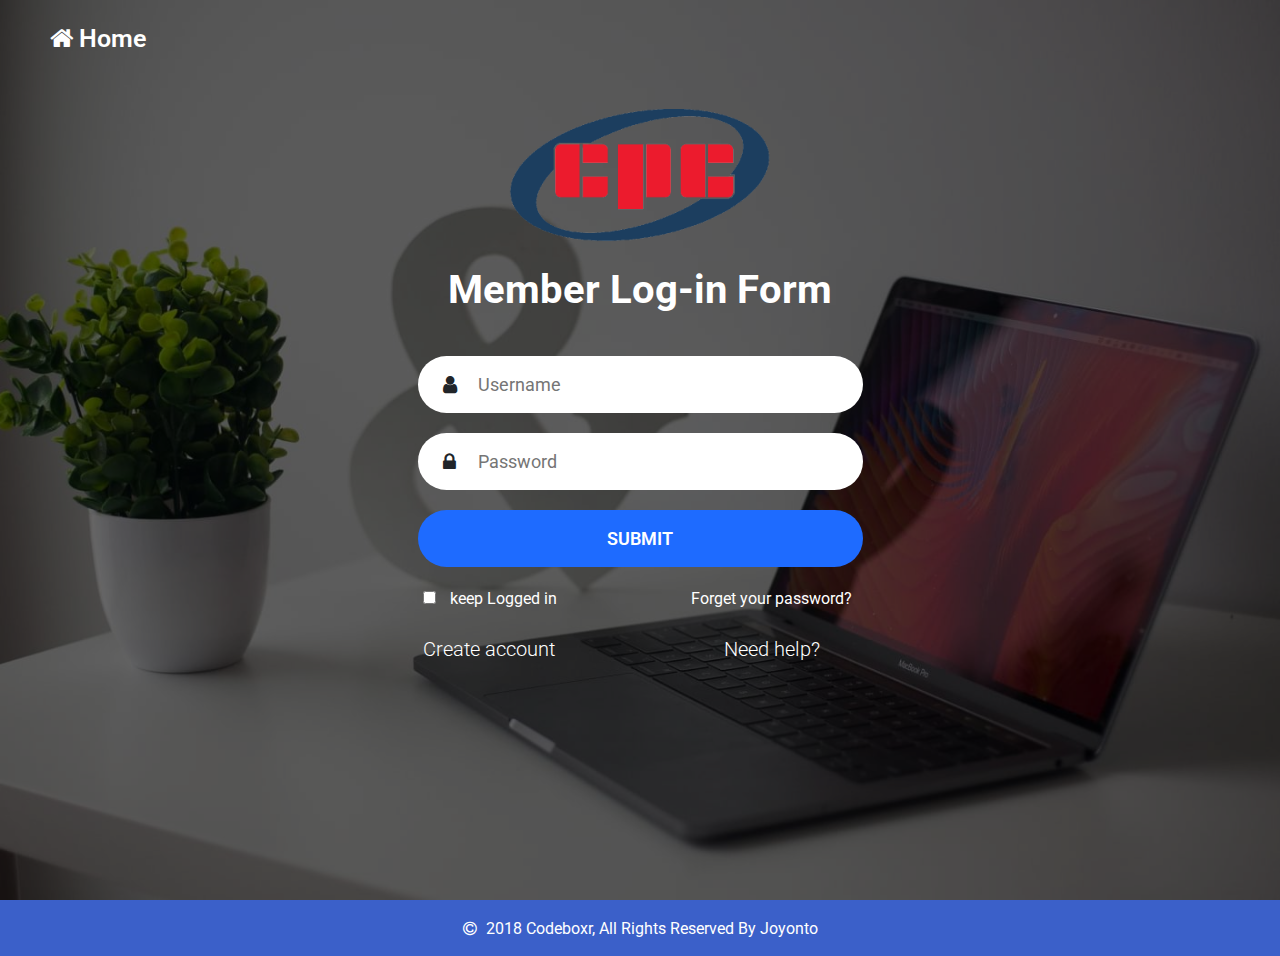
<file: login.html>
<!DOCTYPE html>
<html lang="en">
<head>
    <meta charset="UTF-8">
    <meta http-equiv="X-UA-Compatible" content="IE=edge">
    <meta name="viewport" content="width=device-width, initial-scale=1.0">
    <title>CPC Login</title>
    <!-- GOOGLE-FONTS -->
        <link href="https://fonts.googleapis.com/css2?family=Roboto:ital,wght@0,100;0,300;0,400;0,500;0,700;0,900;1,100;1,300;1,400;1,500;1,700;1,900&display=swap" rel="stylesheet">
        <link href="https://fonts.googleapis.com/css2?family=Anton&display=swap" rel="stylesheet"> 
        <link href="https://fonts.googleapis.com/css2?family=Anton&family=League+Gothic&family=Lobster&display=swap" rel="stylesheet"> 
    <!-- GOOGLE-FONTS -->
     <!-- All-Css-Link -->
        <link rel="stylesheet" href="css/font-awesome.min.css">
        <link rel="stylesheet" href="css/bootstrap.min.css">
        <link rel="stylesheet" href="css/style.css">
     <!-- All-Css-Link -->
</head>
<body>
    <!-- Login-menu -->
        <nav id="log_menu">
            <ul>
                <li>
                    <a href="index.html">
                        <i class="fa fa-home"></i>
                        Home
                    </a>
                </li>
            </ul>
        </nav>
    <!-- Login-menu -->
    <!-- MAIN-PART-START -->
        <section id="login">
            <div class="container">
                <div class="row">
                    <div class="col-lg-4 m-auto">
                        <div class="log_img text-center mb-4">
                            <a href="index.html">
                                <img src="images/cpc logo.png" alt="">
                            </a> 
                        </div>
                    </div>
                </div>
                <div class="row">
                    <div class="col-lg-8 m-auto">
                        <div class="login_head text-center">
                            <h3>Member Log-in Form</h3>
                        </div>
                    </div>
                </div>
                <div class="row">
                    <div class="col-lg-5 m-auto">
                        <div class="login_form text-center">
                            <form action="">
                                <div class="blank_item">
                                    <div class="blank_box">
                                        <input id="input100" type="text" placeholder="Username">
                                        <span>
                                            <i class="fa fa-user"></i>
                                        </span>
                                    </div>
                                </div>
                                <div class="blank_item">
                                    <div class="blank_box">
                                        <input id="input100" type="text" placeholder="Password">
                                        <span>
                                            <i class="fa fa-lock"></i>
                                        </span>
                                    </div>
                                </div>
                                <div class="btn_box">
                                    <button class="w-100">Submit</button>
                                </div>
                                <ul class="check_box text-left">
                                    <li>
                                        <input type="checkbox">
                                        <label for="">keep Logged in</label>
                                    </li>
                                    <li class="wrong">
                                        <a href="#">Forget your password?</a>
                                    </li>
                                </ul>
                                <ul class="check_box check_box_bottom text-left">
                                    <li>
                                        <a href="#">Create account</a>
                                    </li>
                                    <li class="last">
                                        <a href="#">Need help?</a>
                                    </li>
                                </ul>
                            </form>
                        </div>
                    </div>
                </div>
            </div>
        </section>
    <!-- MAIN-PART-END -->
    <!-- Footer-Bottom-Part-Start -->
    <section id="footer_bottom">
        <div class="container">
            <div class="row">
                <div class="col-lg-12 text-center">
                    <div class="footer_bottom_text">
                        <h4>
                            <i class="fa fa-copyright"></i>
                            2018 Codeboxr, All Rights Reserved By Joyonto</h4>
                    </div>
                </div>
            </div>
        </div>
    </section>
<!-- Footer-Bottom-Part-End -->
</body>
</html>
</file>
<file: css/style.css>
/* ALL-COMMON-CSS-START */
*{
    margin: 0;
    padding: 0;
    outline: 0;
    box-sizing: border-box;
}
ul,ol{
    list-style: none;
    margin-bottom: 0;
}
a,a:hover{
    display: inline-block;
    text-decoration: none;
    font-family: 'Roboto', sans-serif;
}
h1,h2,h3,h4,h5,h6,p{
    line-height: 0.8;
    margin-bottom: 0;
    font-family: 'Roboto', sans-serif;
}
/* ALL-COMMON-CSS-END */
/* Preloader-CSCS-Start */
    #preloader {
        z-index: 999999;
    }
    #preloader-inner {
        top: 40% !important;
    }
    .welcome_text h3 {
        color: #ffc001;
        font-family: 'Anton', sans-serif;
        font-size: 70px;
        font-weight: 400;
        text-align: center;
    }
    .welcome_text h3 span {
        line-height: 545px;
    }
/* Preloader-CSCS-End */
/* Menu-Part-Start */

    .navbar {
        padding: 0 !important;
        position: fixed;
        top: 0;
        left: 0;
        z-index: 999999999;
        width: 100%;
    }
    .menu{
        animation: menu 1s;
        -webkit-animation: menu 1s;
    }
    @keyframes menu{
        from{top: -100px;}
        to{top: 0;}
    }
    .navbar-brand {
        padding: 0 !important;
        margin: 0 !important;
    }
    .navbar-brand p {
        font-size: 14px;
        text-align: center;
        color: #163c5f;
        font-weight: 500;
        margin-top: 5px;
    }
    .nav-link {
        position: relative;
        color: #000 !important;
        font-size: 20px;
        font-weight: 400;
        margin-right: 10px;
        padding: 5px 15px !important;
        transition: .4s;
        -webkit-transition: .4s;
        -moz-transition: .4s;
        -ms-transition: .4s;
        -o-transition: .4s;
    }
    .nav-link:hover{
        color: #1dd983 !important;
    }
    .nav-link::after {
        content: "";
        position: absolute;
        top: 0;
        left: 0;
        border-top: 1px solid #e52c23;
        border-left: 1px solid #e97303;
        height: 70%;
        width: 65%;
        transition: .3s;
        -webkit-transition: .3s;
        -moz-transition: .3s;
        -ms-transition: .3s;
        -o-transition: .3s;
    }
    .nav-link:hover::after {
        height: 100%;
        width: 100%;
        right: auto;
        bottom: auto;
    }
    .nav-link::before {
        content: "";
        position: absolute;
        bottom: 0;
        right: 0;
        border-bottom: 1px solid red;
        border-right: 1px solid black;
        height: 70%;
        width: 50%;
        transition: .3s;
        -webkit-transition: .3s;
        -moz-transition: .3s;
        -ms-transition: .3s;
        -o-transition: .3s;
    }
    .nav-link:hover::before {
        height: 100%;
        width: 100%;
        top: auto;
        left: auto;
    }

    
    
    /* .navbar {
        padding: 0;
        position: fixed;
        top: 0;
        left: 0;
        z-index: 99999;
        background: #eeeeee;
        width: 100%;
        transition: .4s;
        -webkit-transition: .4s;
        -moz-transition: .4s;
        -ms-transition: .4s;
        -o-transition: .4s;
    }
    .navbar-brand p {
        font-size: 10px;
        font-weight: 700;
        color: #0b4a83;
        text-align: center;
        line-height: 0;
    } */
    /* .menu{
        animation: menu 1s;
        -webkit-animation: menu 1s;
    }
    @keyframes menu{
        from{top: -100px;}
        to{top: 0;}
    } */
    /* .nav-link{
        font-family: 'Roboto', sans-serif;
        font-size: 20px;
        font-weight: 500;
        color: #161F37 !important;
        padding: 40px 20px !important;
        
        position: relative;
        transition: .4s;
        -webkit-transition: .4s;
        -moz-transition: .4s;
        -ms-transition: .4s;
        -o-transition: .4s;
    }
    .nav-link::before{
        content: '';
        position: absolute;
        bottom: 0;
        left: auto;
        right: 0;
        height: 5px;
        width:0;
        background: #3b60c9;
        transition: .4s;
        -webkit-transition: .4s;
        -moz-transition: .4s;
        -ms-transition: .4s;
        -o-transition: .4s;
    }
    .nav-link::before{
        content: '';
        position: absolute;
        bottom: 0;
        left: auto;
        right: 0;
        height: 5px;
        width:0;
        background: #3b60c9;
        transition: .4s;
        -webkit-transition: .4s;
        -moz-transition: .4s;
        -ms-transition: .4s;
        -o-transition: .4s;
    }
    .nav-item:hover .nav-link{
        background-color: #aecbf3;
        color: #3b60c9;
    }
    .nav-item :hover.nav-link::before{
        left: 0;
        right: auto;
        width: 100%;
    }
    .navbar-nav .nav-item{
        position: relative;
    }
    .navbar-nav .nav-item .drop_menu{
        position: absolute;
        left: 10px;
        background: #aecbf3;
        visibility: hidden;
        opacity: 0;
        transition: .4s;
        -webkit-transition: .4s;
        -moz-transition: .4s;
        -ms-transition: .4s;
        -o-transition: .4s;
        transform: translateY(20px);
        -webkit-transform: translateY(20px);
        -moz-transform: translateY(20px);
        -ms-transform: translateY(20px);
        -o-transform: translateY(20px);
}
    .navbar-nav .nav-item:hover .drop_menu{
        visibility: visible;
        opacity: 1;
        transform: translateY(0);
        -webkit-transform: translateY(0);
        -moz-transform: translateY(0);
        -ms-transform: translateY(0);
        -o-transform: translateY(0);
    }
    .drop_menu .drop_item {
        width: 250px;
        border-bottom: 1px solid #000;
        padding: 10px 10px 10px 30px;
        position: relative;
    }
    .drop_menu .drop_item .drop_link{
        font-family: 'Roboto', sans-serif;
        font-size: 20px;
        font-weight: 500;
        color: #333131a1;
        transition: .4s;
        -webkit-transition: .4s;
        -moz-transition: .4s;
        -ms-transition: .4s;
        -o-transition: .4s;
    }
    .drop_menu .drop_item::after{
        position: absolute;
        left: auto;
        bottom: 0;
        right: 0;
        height: 3px;
        width: 0%;
        background: #3b60c9;
        content: '';
        transition: .4s;
        -webkit-transition: .4s;
        -moz-transition: .4s;
        -ms-transition: .4s;
        -o-transition: .4s;
    }
    .drop_menu .drop_item:hover::after{
        left: 0;
        right: auto;
        width: 100%;
    }
    .drop_menu .drop_item:hover .drop_link{
        color: #000;
    }
    .frm-item .frm_btn {
        color: red !important;
    } */
    
/* Menu-Part-End */
/* Banner-Part-Start */
    #banner_slick {
        height: 663px;
    }
   .banner_one{
       background: url(../images/banner-1.jpg);
       background-position: center;
       background-repeat: no-repeat;
       background-size: cover;
    }
   .banner_two{
       background: url(../images/banner2.jpg);
       background-position: center;
       background-repeat: no-repeat;
       background-size: cover;
    }
   .banner_Three{
       background: url(../images/banner-3.jpg);
       background-position: center;
       background-repeat: no-repeat;
       background-size: cover;
    }
    /* .banner_slick_overlay_one{
        background: rgb(0 0 0 / 50%);
        padding-top: 168px;
        padding-bottom: 300px;
    } */
    .banner_slick_overlay {
        background: rgb(0 0 0 / 50%);
        padding-top: 168px;
        padding-bottom: 300px;
    }
    /* .banner_slick_overlay {
        background: rgb(0 0 0 / 50%);
        padding-top: 350px;
        padding-bottom: 350px;
    } */
    /* Banner-Slider-CSS */
        .banner_slick_slide .slick-dots {
            position: absolute;
            right: 50px;
            top: 50%;
        }
        .banner_slick_slide ul li button{
            height: 25px;
            width: 25px;
            border-radius: 50%;
            font-size: 0;
            border: none;
            background: #fff;
            margin-bottom: 10px;
        }
        .banner_slick_slide ul li.slick-active button{
            background: #7791D9;
            border: 3px solid #fff;
        }
    /* Banner-Slider-CSS */
    .first_slide {
        transform: translateY(70%);
    }
    .first_slide h1 {
        color: #fff;
        font-size: 100px;
        font-weight: 700;
        text-shadow: 5px 10px 0 #000;
    }
    .first_slide h3 {
        color: #fff045;
        font-size: 30px;
        font-weight: 600;
        width: 590px;
        margin: 0 auto;
        line-height: 1.2;
        padding: 25px 0;
    }
    .first_slide h3 span{
        color: #ffe156;
    }
    .first_slide p {
        font-size: 16px;
        font-weight: 400;
        color: #fff;
        padding-bottom: 25px;
        width: 775px;
        margin: 0 auto;
        line-height: 23px;
    }
    .first_slide a{
        background: #fff;
        font-size: 24px;
        font-weight: 800;
        color: #2a2424;
        padding: 15px 30px;
        text-transform: uppercase;
        margin-right: 20px;
        transition: .4s;
        -webkit-transition: .4s;
        -moz-transition: .4s;
        -ms-transition: .4s;
        -o-transition: .4s;
    }
    .banner_text_two {
        transform: translateY(80%);
    }
    .banner_text_three {
        transform: translateY(75%);
    }
    /* .first_slide {
        visibility: hidden;
    } */
    .third_slide {
        transform: translateY(95%);
    }
    .banner_text h1 {
        color: #fff;
        font-size: 100px;
        font-weight: 700;
        text-shadow: 5px 10px 0 #000;
    }
    .banner_text h3 {
        color: #fff;
        font-size: 30px;
        font-weight: 400;
        width: 590px;
        margin: 0 auto;
        line-height: 1.2;
        padding: 25px 0;
    }
    .banner_text h3 span{
        color: #ffe156;
    }
    .banner_text p {
        font-size: 16px;
        font-weight: 400;
        color: #fff;
        padding-bottom: 25px;
        width: 775px;
        margin: 0 auto;
        line-height: 23px;
    }
    .banner_btn a{
        background: #fff;
        font-size: 24px;
        font-weight: 800;
        color: #2a2424;
        padding: 15px 30px;
        text-transform: uppercase;
        margin-right: 20px;
        transition: .4s;
        -webkit-transition: .4s;
        -moz-transition: .4s;
        -ms-transition: .4s;
        -o-transition: .4s;
    }
    .banner_btn a:hover{
        background: #3b60c9;
        color: #fff;
    }
    .social_icon {
        position: absolute;
        top: 75px;
        left: 80px;
    }
    .social_icon ul{
        margin-bottom: 0;
    }
    .social_icon ul li a {
        font-size: 30px;
        color: #fff;
        text-align: center;
        line-height: 0;
        margin-bottom: 30px;
    }
    .social_icon ul li a i {
        border-bottom: 2px solid #ffffff7a;
        width: 40px;
        padding-bottom: 30px;
    }
    .social_icon ul li a .border_none{
        border-bottom: none;
    }
    .social_icon ul li a:hover .fa-facebook{
        border-bottom: 2px solid #3B5999;
        color: #3B5999;
        transition: .4s;
        -webkit-transition: .4s;
        -moz-transition: .4s;
        -ms-transition: .4s;
        -o-transition: .4s;
    }
    .social_icon ul li a:hover .fa-twitter{
        border-bottom: 2px solid #1DA1F2;
        color: #1DA1F2;
        transition: .4s;
        -webkit-transition: .4s;
        -moz-transition: .4s;
        -ms-transition: .4s;
        -o-transition: .4s;
    }
    .social_icon ul li a:hover .fa-pinterest{
        border-bottom: 2px solid #CB2028;
        color: #CB2028;
        transition: .4s;
        -webkit-transition: .4s;
        -moz-transition: .4s;
        -ms-transition: .4s;
        -o-transition: .4s;
    }
    .social_icon ul li a:hover .fa-youtube{
        color: #f32929;
        transition: .4s;
        -webkit-transition: .4s;
        -moz-transition: .4s;
        -ms-transition: .4s;
        -o-transition: .4s;
    }
/* Banner-Part-End */
/* Event-Part-Start */
    #event {
        padding-bottom: 100px;
        background: rgba(185, 175, 175, 0.555);
        padding-top: 100px;
    }
    /* Slick-Slider-Css */
        .slide_animation .slick-list {
            padding: 30px 0 0 0;
            margin: 0 0 -100px 0;
        }
        .prev {
            background: #5481ff;
            height: 40px;
            width: 40px;
            line-height: 40px;
            text-align: center;
            font-size: 30px;
            font-weight: 700;
            color: #fff;
            position: absolute;
            bottom: 110px;
            right: 20px;
            z-index: 1111;
            transform: translateY(-45%);
            -webkit-transform: translateY(-45%);
            -moz-transform: translateY(-45%);
            -ms-transform: translateY(-45%);
            -o-transform: translateY(-45%);
            transition: .4s;
            -webkit-transition: .4s;
            -moz-transition: .4s;
            -ms-transition: .4s;
            -o-transition: .4s;
        }
        .prev:hover {
            background: #fff;
            color: #000;
        }
        .next {
            background: #5481ff;
            height: 40px;
            width: 40px;
            line-height: 40px;
            text-align: center;
            font-size: 30px;
            font-weight: 700;
            color: #fff;
            position: absolute;
            bottom: 60px;
            right: 20px;
            z-index: 1111;
            transform: translateY(-45%);
            -webkit-transform: translateY(-45%);
            -moz-transform: translateY(-45%);
            -ms-transform: translateY(-45%);
            -o-transform: translateY(-45%);
            transition: .4s;
            -webkit-transition: .4s;
            -moz-transition: .4s;
            -ms-transition: .4s;
            -o-transition: .4s;
        }
        .next:hover {
            background: #fff;
            color: #000;
        }
    /* Slick-Slider-Css */
    /* .event_img{
        height: 287px;
        width: 411px;
    } */
    .event_img img{
        height: 287px;
        width: 411px;
    }
    .event_img .event_date {
        margin-top: 10px;
        padding: 17px 0;
        background: #fff;
        box-shadow: 0 5px 5px #000;
    }
    .event_img .event_date h4{
        color: #3a3b3c;
        font-size: 18px;
        font-weight: 700;
    }
    .event_text .counter .event_counter_item{
        margin-right: 15px;
    }
    .counter .event_counter_item h4{
        font-size: 14px;
        font-weight: 700;
    }
    .counter .event_counter_item h5{
        font-size: 18px;
        font-weight: 700;
        background: #161F37;
        color: #fff;
        padding: 12px 10px;
        margin-top: 5px;
        border: 1px solid #fff;
    }
    .counter h6{
        margin-top: 40px;
        font-size: 18px;
        font-weight: 700;
    }
    /* .slide_animation {
        transform: translateY(-50%);
        -webkit-transform: translateY(-50%);
        -moz-transform: translateY(-50%);
        -ms-transform: translateY(-50%);
        -o-transform: translateY(-50%);
    } */
    .event_content{
        background: #3b60c9;
        padding: 40px;
        margin-bottom: 50px;
        position: relative;
    }
    .event_content .event_tittle {
        position: absolute;
        top: -30px;
        right: 30px;   
    }
    .event_content .event_tittle h5{
        font-size: 25px;
        font-weight: 800;
        color: #000;
        background: #fff;
        padding: 20px 30px;
        box-shadow: 0px 8px 8px rgb(22 22 22 / 69%);
    }
    .event_text h3{
        font-size: 30px;
        font-weight: 400;
        padding: 25px 0;
    }
    .event_text p{
        font-size: 16px;
        font-weight: 400;
        line-height: 25px;
        width: 570px;
        margin-bottom: 25px;
    }
    .event_btn a{
        background: #2f4da1;
        font-size: 18px;
        font-weight: 800;
        color: #fff;
        padding: 15px 30px;
        text-transform: uppercase;
        transition: .4s;
        -webkit-transition: .4s;
        -moz-transition: .4s;
        -ms-transition: .4s;
        -o-transition: .4s;
    }
    .event_btn a:hover{
        background: #fff;
        color: #2a2424;
    }
/* Event-Part-End */
/* About-Part-Start */
    #about {
        padding: 100px 0;
    }
    .misssion {
        background: #ddd6e7;
        padding: 40px 20px 20px 0px;
        padding-left: 0;
        border: 10px solid #99caf1;
    }
    .about_bg {
        border: 2px solid rgba(3, 247, 255, 0.651);
    }
    
    /* .about_text {
        background: #ecf1f5;
        border: 10px solid #dbe5f3;
        padding: 40px 40px 40px 260px;
        position: absolute;
        top: -28px;
        left: -235px;
    } */
    .about_text h3 {
        color: #4d66a5e3;
        font-size: 40px;
        font-weight: 700;
        padding-bottom: 30px;
    }
    .about_text p {
        color: #000000;
        font-size: 15px;
        font-weight: 500;
        line-height: 25px;
        /* width: 660px; */
        text-align: justify;
    }
    .about_text .pera_two{
        margin-top: 15px;
    }
    .about_text a {
        background: #3b60c9;
        color: #fff;
        padding: 20px 40px;
        font-size: 16px;
        font-weight: 700;
        text-transform: uppercase;
        margin-top: 25px;
        transition: .4s;
        -webkit-transition: .4s;
        -moz-transition: .4s;
        -ms-transition: .4s;
        -o-transition: .4s;
    }
    .about_text a:hover{
        background: #161F37;
    }
/* About-Part-End */
/* Teacher-Part-Start */
    #teachers {
        padding: 100px 0;
        background: rgb(2 204 255 / 16%);
    }
    .teachers_tittle h3 {
        color: #131c33;
        font-size: 40px;
        font-weight: 700;
        margin-bottom: 65px;
    }
    .teachers_portfolio_card {
        background: #fff;
        padding: 40px;
        border: 5px solid #626161;
    }
    .teachers_img {
        height: 250px;
        width: 250px;
        margin: 0 auto;
        border-radius: 50%;
        background: #e9db3b78;
        overflow: hidden;
        border: 2px solid #a59be1a1;
        box-shadow: 0px 5px 8px #4e49498f;
    }
    .teachers_img img {
        height: 250px;
        width: 225px;
        margin: 0px 10px;
    }
    .teachers_bio{
        margin-top: 20px;
    }
    .teachers_bio h3{
        font-size: 30px;
        font-weight: 800;
        color: #000000;
    }
    .teachers_bio h4{
        font-size: 20px;
        font-weight: 500;
        color: #000000;
        margin: 15px 0 25px 0;
    }
    .teachers_bio p{
        font-size: 14px;
        font-weight: 400;
        color: #000000;
        line-height: 20px;
    }
/* Teacher-Part-End */
/* Responsibility-Part-Start */
    #responsibility{
        background: #ecf1f5;
        padding: 100px 0;
    }
    .responsibility_tittle h3 {
        color: #131c33;
        font-size: 40px;
        font-weight: 700;
        margin-bottom: 65px;
        margin-bottom: 65px;
    }
    .responsibility_item{
        text-align: center;
        transition: .4s;
        -webkit-transition: .4s;
        -moz-transition: .4s;
        -ms-transition: .4s;
        -o-transition: .4s;
    }
    .responsibility_item:hover{
        transform: translateY(-10px);
        -webkit-transform: translateY(-10px);
        -moz-transform: translateY(-10px);
        -ms-transform: translateY(-10px);
        -o-transform: translateY(-10px);
    }
    .responsibility_item .responsibility_img img{
        background: transparent;
        transition: .4s;
        -webkit-transition: .4s;
        -moz-transition: .4s;
        -ms-transition: .4s;
        -o-transition: .4s;
        border-radius: 50%;
        -webkit-border-radius: 50%;
        -moz-border-radius: 50%;
        -ms-border-radius: 50%;
        -o-border-radius: 50%;
    }
    .responsibility_item:hover .responsibility_img img{
        box-shadow: 0px 8px 15px #00000046;
    }
    .responsibility_item .responsibility_text h3{
        color: #131c33;
        font-size: 20px;
        font-weight: 500;
        padding: 22px 0;
        transition: .4s;
        -webkit-transition: .4s;
        -moz-transition: .4s;
        -ms-transition: .4s;
        -o-transition: .4s;
    }
    .responsibility_item:hover h3{
        color: #3b60c9;
    }
    .responsibility_item .responsibility_text p{
        color: #3a3b3c;
        font-size: 16px;
        font-weight: 400;
        line-height: 25px;
    }
/* Responsibility-Part-End */
/* Counter-Part-Start */
    #counter{
        padding: 100px 0;
        background: #161F37;
    }
    .counter_item{
        display: flex;
        margin: 0 32px;
    }
    .counter_item .count_icon i{
        font-size: 60px;
        color: #fff;
    }
    .counter_item .count_text{
        color: #fff;
        margin-left: 50px;
    }
    .counter_item .count_text h4{
        font-size: 40px;
        font-weight: 200;
        margin-bottom: 10px;
    }
    .counter_item .count_text p{
        font-size: 25px;
        font-weight: 300;
    }
/* Counter-Part-End */
/* Facilities-Part-Start */
    #facilities{
        background: #d1d1d1;
        padding: 100px 0; 
    }
    .facilities_text h3{
        color: #131c33;
        font-size: 40px;
        font-weight: 700;
        margin-bottom: 50px;
    }
    .faci_content {
        margin-bottom: 10px;
        text-align: center;
        background: #fff;
        padding: 20px;
        filter: drop-shadow(10px 10px 5px #0000006b);
        -webkit-filter: drop-shadow(10px 10px 5px #0000006b);
        transition: .6s;
        -webkit-transition: .6s;
        -moz-transition: .6s;
        -ms-transition: .6s;
        -o-transition: .6s;
        transform: scale(1);
        -webkit-transform: scale(1);
        -moz-transform: scale(1);
        -ms-transform: scale(1);
        -o-transform: scale(1);
}
    .faci_item:hover .faci_content{
        transform: scale(0);
        -webkit-transform: scale(0);
        -moz-transform: scale(0);
        -ms-transform: scale(0);
        -o-transform: scale(0);
    }
    .faci_text h4{
        color: #000;
        font-size: 25px;
        font-weight: 600;
        margin: 15px 0;
        text-align: center;
    }
    .faci_text p{
        color: #000;
        font-size: 16px;
        font-weight: 400;
        line-height: 20px;
    }
    .content_hover{
        background: linear-gradient(to right,red,rgb(248, 248, 6));
        padding: 32px 20px;
        filter: drop-shadow(10px 10px 5px #0000006b);
        -webkit-filter: drop-shadow(10px 10px 5px #0000006b);
        position: absolute;
        top: 0;
        left: 0;
        visibility: hidden;
        opacity: 0;
        transition: .6s;
        -webkit-transition: .6s;
        -moz-transition: .6s;
        -ms-transition: .6s;
        -o-transition: .6s;
        transform: scale(0);
        -webkit-transform: scale(0);
        -moz-transform: scale(0);
        -ms-transform: scale(0);
        -o-transform: scale(0);
}
    .faci_item:hover .content_hover{
        visibility: visible;
        opacity: 1;
        transform: scale(1);
        -webkit-transform: scale(1);
        -moz-transform: scale(1);
        -ms-transform: scale(1);
        -o-transform: scale(1);
        color: #fff !important;
    }
    .faci_item{
        position: relative;
    }
/* Facilities-Part-End */
/* Recent-Job-Part-Start */
    #recent_job{
        padding: 100px 0;
        /* background: #b9bcbe; */
    }
    .recent_job_tittle h3{
        color: #131c33;
        font-size: 40px;
        font-weight: 700;
        margin-bottom: 50px;
    }
    .sec_row{
        margin-top: 30px;
    }
    .job_card {
        background: #fff;
        border: 1px solid #dbe5f3;
        padding: 30px 20px;
        transition: .4s;
        -webkit-transition: .4s;
        -moz-transition: .4s;
        -ms-transition: .4s;
        -o-transition: .4s;
    }
    .job_card:hover{
        box-shadow: 0px 0px 20px rgba(0, 0, 0, 0.246);
    }
    .job_card .card_item .card_logo{
        height: 106px;
        line-height: 106px;
    }
    .job_card .card_text h3 a{
        font-size: 18px;
        font-weight: 700;
        color: #131c33;
        margin: 20px 0 25px 0;
        line-height: 25px;
        transition: .4s;
        -webkit-transition: .4s;
        -moz-transition: .4s;
        -ms-transition: .4s;
        -o-transition: .4s;
    }
    .job_card:hover h3 a{
        color: #3b60c9;
    }
    .job_card .card_text p{
        font-size: 14px;
        font-weight: 400;
        color: #3a3b3c;
        line-height: 20px;
    }
    .job_card .card_text .job_btn{
        background: #1dd983;
        text-transform: uppercase;
        font-size: 18px;
        font-weight: 700;
        color: #fff;
        padding: 10px 20px;
        margin-top: 20px;
        transition: .4s;
        -webkit-transition: .4s;
        -moz-transition: .4s;
        -ms-transition: .4s;
        -o-transition: .4s;
    }
    .job_card:hover .job_btn{
        background: #161F37;
    }
    .card_logo_two{
        margin-top: 0;
    }
    .recent_jobs_btn{
        margin-top: 80px;
    }
    .recent_jobs_btn a{
        background: #3b60c9;
        color: #fff;
        padding: 15px 30px;
        font-size: 18px;
        font-weight: 700;
        transition: .4s;
        -webkit-transition: .4s;
        -moz-transition: .4s;
        -ms-transition: .4s;
        -o-transition: .4s;
    }
    .recent_jobs_btn a:hover{
        background-color: #161c2e;
    }
/* Recent-Job-Part-End */
/* Our-Gallery-Part-Start */
    #gallery{
        padding: 100px 0;
        background: #5094e987;
    }
    .gallery_tittle h3{
        font-size: 40px;
        font-weight: 700;
        color: #fff;
        margin-bottom: 60px;
    }
    .gallery_btn{
        margin-bottom: 70px;
    }
    .gallery_btn button{
        cursor: pointer;
        margin-right: 25px;
        border: none;
        padding: 15px;
        font-size: 17px;
        font-weight: 600;
        font-family: 'Roboto', sans-serif;
        background: #fff;
        color: #131c33;
        transition: .4s;
        -webkit-transition: .4s;
        -moz-transition: .4s;
        -ms-transition: .4s;
        -o-transition: .4s;
    }
    .gallery_btn .active{
        background: #3b60c9;
        color: #fff;
        box-shadow: 2px 2px 0px rgba(0, 0, 0, 0.589);
    }
    button:focus{
        outline: none;
    }
    .gallery_btn button:hover{
        background: #3b60c9;
        color: #fff;
        box-shadow: 2px 2px 0px rgba(0, 0, 0, 0.589);
    }
    /* Gallery-Images */
        .item_down{
            margin-bottom: 40px;
        }
        .gallery_item .gallery_image{
            position: relative;
        }
        .gallery_image img{
            height: 225px;
            width: 255px;
        }
        .gallery_item .gallery_image_overlay{
            position: absolute;
            top: 0;
            left: 0;
            background: #2f4da1af;
            height: 100%;
            width: 100%;
            visibility: hidden;
            opacity: 0;
            transition: .4s;
            -webkit-transition: .4s;
            -moz-transition: .4s;
            -ms-transition: .4s;
            -o-transition: .4s;
        }
        /* Gallery-Item-Hover-NO:-01 */
            .gallery_item:hover .gallery_image_overlay{
                visibility: visible;
                opacity: 1;
            }
        /* Gallery-Item-Hover-NO:-01 */
        .gallery_item .gallery_image_overlay .gallery_image_overlay_text{
            position: absolute;
            bottom: 0px;
            left: 20px;
            transition: .4s;
            -webkit-transition: .4s;
            -moz-transition: .4s;
            -ms-transition: .4s;
            -o-transition: .4s;
        }
        /* Gallery-Item-Hover-NO:-02 */
            .gallery_item:hover .gallery_image_overlay .gallery_image_overlay_text{
                bottom: 30px;
            }
        /* Gallery-Item-Hover-NO:-02 */
        .gallery_item .gallery_image_overlay .gallery_image_overlay_text h3{
            font-size: 25px;
            font-weight: 700;
            color: #fff;
            letter-spacing: 3px;
            margin-bottom: 10px;
        }
        .gallery_item .gallery_image_overlay .gallery_image_overlay_text h3 span{
            letter-spacing: 0;
        }
        .gallery_item .gallery_image_overlay .gallery_image_overlay_text p{
            font-size: 16px;
            font-weight: 700;
            color: #fff;
        }
    /* Gallery-Images */
    /* Gallery-Videos */
        .gallery_videos{
           background: url(../images/img-12.jpg);
           background-repeat: no-repeat;
           background-size: cover;
           background-position: center;
           height: 225px;
           width: 255px;
           position: relative;
        }
        .gallery_video_two{
            background: url(../images/img-13.jpg);
            background-repeat: no-repeat;
            background-size: cover;
            background-position: center;
            height: 225px;
            width: 255px;
        }
        .gallery_video_three{
            background: url(../images/img-14.jpg);
            background-repeat: no-repeat;
            background-size: cover;
            background-position: center;
            height: 225px;
            width: 255px;
        }
        .gallery_videos a{
            position: absolute;
            top: 50%;
            left: 50%;
            font-size: 30px;
            color: #dc0c0f;
            height: 70px;
            width: 70px;
            line-height: 70px;
            text-align: center;
            border-radius: 50%;
            -webkit-border-radius: 50%;
            -moz-border-radius: 50%;
            -ms-border-radius: 50%;
            -o-border-radius: 50%;
            transform: translate(-50%,-50%);
            -webkit-transform: translate(-50%,-50%);
            -moz-transform: translate(-50%,-50%);
            -ms-transform: translate(-50%,-50%);
            -o-transform: translate(-50%,-50%);
        }
        /* VenoBox-CSS */
            .spinner {
                width: 60px;
                height: 60px;
                position: relative;
                margin: 5px auto;
                line-height: 60px;
            }
            .spinner i{
                margin-left: 5px;
                transition: .4s;
                -webkit-transition: .4s;
                -moz-transition: .4s;
                -ms-transition: .4s;
                -o-transition: .4s;
            }
            .gallery_videos a:hover .spinner i{
                color: #ff0000d0;
            }
            .spinner i{
                margin-left: 5px;
            }
            .double-bounce1, .double-bounce2 {
                width: 100%;
                height: 100%;
                border-radius: 50%;
                border: 5px solid #0872fb;
                position: absolute;
                top: 0;
                left: 0;
                -webkit-animation: sk-bounce 2.0s infinite ease-in-out;
                animation: sk-bounce 2.0s infinite ease-in-out;
            }
            .double-bounce2 {
                -webkit-animation-delay: -1.0s;
                animation-delay: -1.0s;
                border: 5px solid #fbb001;
            }          
            @-webkit-keyframes sk-bounce {
                0%, 100% { -webkit-transform: scale(0.0) }
                50% { -webkit-transform: scale(1.0) }
            }
            
            @keyframes sk-bounce {
                0%, 100% { 
                    transform: scale(0.0);
                    -webkit-transform: scale(0.0);
                } 
                50% { 
                    transform: scale(1.0);
                    -webkit-transform: scale(1.0);
                }
            }
        /* VenoBox-CSS */
    /* Gallery-Videos */
/* Our-Gallery-Part-End */
/* Scholarship -Part-Start */
    #scholarship {
        padding: 100px 0;
        background: url(../images/scholarships-2.png);
        background-size: calc(50%);
        /* background-size: cover; */
        background-repeat: no-repeat;
        background-attachment: fixed;
        background-position: center;
        position: relative;
        z-index: 222;
    }
    #scholarship::after{
        content: '';
        position: absolute;
        top: 0;
        left: 0;
        background: rgba(0, 0, 0, 0.4);
        height: 100%;
        width: 100%;
        z-index: -222;
    }
    .scholarship_text h2{
        font-size: 40px;
        font-weight: 700;
        color: #fff;
    }
    .scholarship_text h2 span{
        color: #fbb001;
    }
    .scholarship_text p {
        font-size: 20px;
        font-weight: 400;
        color: #fff;
        line-height: 1.5;
        margin: 50px 0;
    }
    .scholarship_text a{
        font-size: 20px;
        font-weight: 600;
        color: #fff;
        background: #3b60c9;
        padding: 15px 20px;
        text-transform: uppercase;
        transition: .4s;
        -webkit-transition: .4s;
        -moz-transition: .4s;
        -ms-transition: .4s;
        -o-transition: .4s;
    }
    .scholarship_text a:hover{
        background: #161c2e;
    }
/* Scholarship-Part-End */
/* News-Part-Start */
    #news{
        padding: 100px 0;
        background: #ecf1f5;
    }
    .news_tittle h3{
        color: #131c33;
        font-size: 45px;
        font-weight: 700;
        margin-bottom: 65px;
    }
    /* Card-Item-One */
        .news_main_item{
            background: #fff;
            transition: .4s;
            -webkit-transition: .4s;
            -moz-transition: .4s;
            -ms-transition: .4s;
            -o-transition: .4s;
            transform: translate(0,0);
            -webkit-transform: translate(0,0);
            -moz-transform: translate(0,0);
            -ms-transform: translate(0,0);
            -o-transform: translate(0,0);
        }
        .news_main_item:hover {
            box-shadow: 0 0 25px #00000054;
            transform: translate(0,-10px);
            -webkit-transform: translate(0,-10px);
            -moz-transform: translate(0,-10px);
            -ms-transform: translate(0,-10px);
            -o-transform: translate(0,-10px);
        }
        .news_main_item .main_item_img{
            position: relative;
        }
        .news_main_item .main_item_img::after {
            content: '';
            position: absolute;
            top: 0;
            left: 0;
            background: linear-gradient(to top,#000000e8,#00000000,#00000000);
            height: 100%;
            width: 100%;
        }
        .news_main_item .main_blog {
            display: flex;
            position: absolute;
            top: 200px;
            left: 20px;
        }
        .main_blog .blog_info{
            display: flex;
        }
        .bio_img {
            background: #ffffff;
            height: 40px;
            width: 40px;
            display: inline-block;
            border-radius: 50%;
            overflow: hidden;
        }
        .bio_img img{
            border-radius: 4px;
            -webkit-border-radius: 4px;
            -moz-border-radius: 4px;
            -ms-border-radius: 4px;
            -o-border-radius: 4px;
        }
        .bio_info {
            display: flex;
            flex-direction: column;
            justify-content: center;
            color: #fff;
            margin-left: 10px;
        }
        .bio_info h6{
            font-size: 16px;
            font-weight: 600;
        }
        .bio_info p{
            font-size: 14px;
            font-weight: 400;
            margin-top: 4px;
        }
        .review {
            margin-left: 75px;
            color: #fff;
        }
        .review a {
            color: #fff;
            font-size: 14px;
            margin-right: 8px;
            transition: .4s;
            -webkit-transition: .4s;
            -moz-transition: .4s;
            -ms-transition: .4s;
            -o-transition: .4s;
        }
        .review a:hover{
            color: #0872fb;
        }
        .fa-comment-o:before {
            margin-right: 5px;
        }
        .fa-heart-o:before {
            margin-right: 5px;
        }
        .card_content{
            padding: 35px 10px 30px 20px;
        }
        .card_content h3 {
            font-size: 23px;
            font-weight: 600;
            line-height: 25px;
            color: #2a2424;
        }
        .card_content p {
            font-size: 16px;
            font-weight: 400;
            line-height: 23px;
            margin: 25px 0 20px 0;
        }
        .card_content a {
            background: #3b60c9;
            font-size: 16px;
            font-weight: 500;
            color: #fff;
            padding: 10px 15px;
            transition: .4s;
            -webkit-transition: .4s;
            -moz-transition: .4s;
            -ms-transition: .4s;
            -o-transition: .4s;
}
        .card_content a:hover{
            background: #0f1525;
        }
    /* Card-Item-One */
/* News-Part-End */
/* Footer-Part-Start */
    #footer{
        padding: 100px 0;
        background: #161F37;
    }
    /* Footer-Colum-One */
        .single_wrap_text p {
            font-size: 16px;
            font-weight: 500;
            line-height: 25px;
            color: #b6c1cd;
            margin: 25px 0 20px;
        }
        .footer_logo p {
            font-size: 12px;
            color: #fff;
            font-weight: 400;
            margin-left: 20px;
        }
        .single_wrap_text ul li {
            display: inline-block;
            margin-right: 15px;
        }
        .single_wrap_text ul li a {
            color: #fff;
            font-weight: 500;
            font-size: 16px;
            text-align: center;
            position: relative;
        }
        .single_wrap_text ul li a::after{
            content: '';
            position: absolute;
            bottom: 0;
            left: auto;
            right: 0;
            height: 2px;
            width: 0%;
            background: transparent;
            transition: .4s;
            -webkit-transition: .4s;
            -moz-transition: .4s;
            -ms-transition: .4s;
            -o-transition: .4s;
        }
        .single_wrap_text ul li a:hover::after{
            background: #fff;
            left: 0;
            right: auto;
            width: 100%;
        }
    /* Footer-Colum-One */
    /* Footer-Colum-Two */
        .single_wrap .single_wrap_tittle h3 {
            color: #fff;
            font-size: 30px;
            font-weight: 700;
            margin-bottom: 35px;
            margin-top: 10px;
        }
        .single_wrap_text h5 {
            color: #b6c1cd;
            font-size: 16px;
            font-weight: 500;
            line-height: 25px;
            margin-bottom: 30px;
        }
        .form form{
            position: relative;
        }
        .form form input {
            width: 100%;
            background: #19294b;
            color: #eaeaea;
            padding: 12px 70px 12px 15px;
            border: 1px solid transparent;
        }
        .form form input:focus{
            border: 1px solid #3b60c9;
        }
        .form form button {
            background: #3b60c9;
            color: #fff;
            border: none;
            padding: 10px 18px;
            font-size: 20px;
            position: absolute;
            top: 0;
            right: 0;
            cursor: pointer;
        }
        .form form button i{
            transition: .4s;
            -webkit-transition: .4s;
            -moz-transition: .4s;
            -ms-transition: .4s;
            -o-transition: .4s;
        }
        .form form button:hover i{
            transform: translate(10px,-10px);
        }
        .footer_social_icons {
            margin-top: 25px;
            display: flex;
            justify-content: center;
        }
        .footer_social_icons a i{
            height: 40px;
            width: 40px;
            line-height: 40px;
            text-align: center;
            color: #fff;
            margin-right: 10px;
            font-size: 20px;
        }
        .footer_social_icons a .fa-facebook-f{
            background: #3b60c9;
            transition: .4s;
            -webkit-transition: .4s;
            -moz-transition: .4s;
            -ms-transition: .4s;
            -o-transition: .4s;
        }
        .footer_social_icons a .fa-facebook-f:hover{
            color: #3b60c9;
            background: #fff;
            border-radius: 50%;
            -webkit-border-radius: 50%;
            -moz-border-radius: 50%;
            -ms-border-radius: 50%;
            -o-border-radius: 50%;
        }
        .footer_social_icons a .fa-twitter{
            background: #0cbdff;
            transition: .4s;
            -webkit-transition: .4s;
            -moz-transition: .4s;
            -ms-transition: .4s;
            -o-transition: .4s;
        }
        .footer_social_icons a .fa-twitter:hover{
            color: #0cbdff;
            background: #fff;

            border-radius: 50%;
            -webkit-border-radius: 50%;
            -moz-border-radius: 50%;
            -ms-border-radius: 50%;
            -o-border-radius: 50%;
        }
        .footer_social_icons a .fa-linkedin{
            background: #3677d9;
            transition: .4s;
            -webkit-transition: .4s;
            -moz-transition: .4s;
            -ms-transition: .4s;
            -o-transition: .4s;
        }
        .footer_social_icons a .fa-linkedin:hover{
            color: #3677d9;
            background: #fff;
            border-radius: 50%;
            -webkit-border-radius: 50%;
            -moz-border-radius: 50%;
            -ms-border-radius: 50%;
            -o-border-radius: 50%;
        }
        .footer_social_icons a .fa-github{
            background: #178cef;
            transition: .4s;
            -webkit-transition: .4s;
            -moz-transition: .4s;
            -ms-transition: .4s;
            -o-transition: .4s;
        }
        .footer_social_icons a .fa-github:hover{
            color: #178cef;
            background: #fff;
            border-radius: 50%;
            -webkit-border-radius: 50%;
            -moz-border-radius: 50%;
            -ms-border-radius: 50%;
            -o-border-radius: 50%;
        }
    /* Footer-Colum-Two */
    /* Footer-Colum-Three */
        .single_wrap_body ul li {
            display: inline-block;
            margin: 0 20px 10px 0;
        }
        .single_wrap_body ul li a{
            font-size: 15px;
            font-weight: 400;
            color: #fff;
            transition: .4s;
            -webkit-transition: .4s;
            -moz-transition: .4s;
            -ms-transition: .4s;
            -o-transition: .4s;
            transform: translate(0);
            -webkit-transform: translate(0);
            -moz-transform: translate(0);
            -ms-transform: translate(0);
            -o-transform: translate(0);
        }
        .single_wrap_body ul li a:hover{
            color: #5481ff;
            transform: translateX(5px);
            -webkit-transform: translateX(5px);
            -moz-transform: translateX(5px);
            -ms-transform: translateX(5px);
            -o-transform: translateX(5px);
        }
        .single_wrap_body ul li a i{
            margin-right: 5px;
        }
    /* Footer-Colum-Three */
    /* Footer-Colum-Four */
        .single_wrap_body .single_list li {
            display: block;
            margin: 0 0 10px 0;
        }
    /* Footer-Colum-Four */
/* Footer-Part-End */
/* Footer-Bottom-Part-Start */
    #footer_bottom {
        background: #3B60C9;
        padding: 20px;
    }
    .footer_bottom_text h4 {
        font-size: 16px;
        font-weight: 400;
        color: #fff;
    }
    .footer_bottom_text h4 i{
        margin-right: 5px;
    }
/* Footer-Bottom-Part-End */
/*=============BACK-TO-TOP=============*/
.back_to_top{
    position: fixed;
    bottom: 40px;
    right: 40px;
    z-index: 999;
    border: 3px solid #ff880a;
	border-radius: 50%;
}
.back_to_top a{
    text-align: center;
    background: #000;
    height: 40px;
    width: 40px;
    line-height: 40px;
    color: #fff;
    border-radius: 50%;
    -webkit-border-radius: 50%;
    -moz-border-radius: 50%;
    -ms-border-radius: 50%;
    -o-border-radius: 50%;
}
/*=============BACK-TO-TOP=============*/
/* .col_padding{
    padding-left: 0;
    padding-right: 0;
} */
/*  =====================================================================================
                                    ABOUT-PAGE-START
    =====================================================================================
*/
    
/*  =====================================================================================
                                    ABOUT-PAGE-END
    =====================================================================================
*/
/*  =====================================================================================
                                    ADDMISSION-PAGE-START
    =====================================================================================
*/
    #admis_frm{
        background: #eeeeee;
        padding: 130px 0 50px;
    }
    .admis_frm_tittle h3{
        font-size: 50px;
        font-weight: 400;
        color: #212529;
        margin-bottom: 20px;
    }
    .admis_frm_tittle h4 {
        font-size: 20px;
        font-weight: 400;
        color: #212529;
    }
    .admis_frm_tittle h4 span{
        color: #e52c23;
    }
    .admis_frm_tittle h4 i{
        font-size: 16px;
        color: #000;
    }
    
    #scolar{
        background: #fff;
        padding: 50px 0 100px;
    }
    .admis_frm_head h3{
        font-size: 25px;
        font-weight: 500;
        color: #4e5e73;
    }
    .form_control{
        font-weight: 600;
        padding: 5px 10px;
        margin-top: 15px;
        width: 100%;
        border: 2px solid #ced4da;
        border-radius: 4px;
        -webkit-border-radius: 4px;
        -moz-border-radius: 4px;
        -ms-border-radius: 4px;
        -o-border-radius: 4px;
    }
    .form_control:focus{
        color: #000;
        border:2px solid #80bdff;
    }
    select{
        background: transparent;
        color: #747474;
    }
    .gender {
        margin-top: 15px;
        border: 2px solid #ced4da;
        border-radius: 4px;
        line-height: 0;
        padding: 8px 5px;
    }
    .gender span{
        margin-right: 15px;
    }
    .gender label {
        color: #000000;
        font-weight: 800;
        margin-right: 15px;
        margin-bottom: 0;
    }
    .form_date{
        font-weight: 800;
        color: #000;
        text-transform: uppercase;
    }
/*  =====================================================================================
                                    ADDMISSION-PAGE-END
    =====================================================================================
*/
/*  =====================================================================================
                                    LOGIN-PAGE-START
    =====================================================================================
*/
    #log_menu{
        position: absolute;
        top: 20px;
        left: 50px;
        z-index: 9999;
    }
    #log_menu ul li a{
        font-size: 25px;
        color: #fff;
        font-weight: 600;
        font-family: 'Roboto', sans-serif;
        transition: .4s;
        -webkit-transition: .4s;
        -moz-transition: .4s;
        -ms-transition: .4s;
        -o-transition: .4s;
    }
    #log_menu ul li:hover a{
        color: #fac228;
    }
    #login{
        padding: 100px 0 50px;
        background: url(../images/login-bg_2.jpg);
        background-repeat: no-repeat;
        background-size: cover;
        background-position: center;
        background-attachment: fixed;
        min-height: 100vh;
        position: relative;
        z-index: 666;
    }
    #login::after{
        content: '';
        position: absolute;
        top: 0;
        left: 0;
        height: 100%;
        width: 100%;
        background: rgba(0, 0, 0, 0.6);
        z-index: -666;
    }
    .login_head h3{
        color: #fff;
        font-weight: 700;
        font-size: 40px;
    }
    .log_img img{
        height: 150px;
    }
    .login_form {
        margin-top: 50px;
    }
    .blank_item{
        margin-bottom: 20px;
    }
    .blank_box{
        position: relative;
    }
    .blank_box input{
        background: #fff;
        padding: 15px 0 15px 60px;
        color: #000;
        width: 100%;
        border: none;
        font-size: 18px;
        border-radius: 30px;
        -webkit-border-radius: 30px;
        -moz-border-radius: 30px;
        -ms-border-radius: 30px;
        -o-border-radius: 30px;
    }   
    .blank_box span{
        position: absolute;
        top: 50%;
        left: 25px;
        font-size: 20px;
        transform: translateY(-50%);
        -webkit-transform: translateY(-50%);
        -moz-transform: translateY(-50%);
        -ms-transform: translateY(-50%);
        -o-transform: translateY(-50%);
    }
    .btn_box button{
        color: #fff;
        font-weight: 600;
        font-size: 18px;
        text-transform: uppercase;
        font-family: 'Roboto', sans-serif;
        background: #1e6bff;
        padding: 15px 0 15px 0;
        border: none;
        cursor: pointer;
        margin-bottom: 20px;
        border-radius: 30px;
        -webkit-border-radius: 30px;
        -moz-border-radius: 30px;
        -ms-border-radius: 30px;
        -o-border-radius: 30px;
    }
    .check_box li{
        display: inline-block;
        color: #fff;
        font-weight: 400;
        font-family: 'Roboto', sans-serif;
        margin-left: 5px;
    }
    .check_box li label{
        margin-left: 10px;
    }
    .check_box .wrong a{
        margin-left: 125px;
        color: #fff;
        transition: .4s;
        -webkit-transition: .4s;
        -moz-transition: .4s;
        -ms-transition: .4s;
        -o-transition: .4s;
    }
    .check_box .wrong a:hover{
        color: rgb(52, 179, 255);
    }
    .check_box_bottom{
        margin-top: 15px;
    }
    .check_box_bottom li a{
        color: #fff !important;
        font-size: 20px;
        font-weight: 300;
        transition: .4s;
        -webkit-transition: .4s;
        -moz-transition: .4s;
        -ms-transition: .4s;
        -o-transition: .4s;
    }
    .check_box_bottom li a:hover{
        color: #a3b955 !important;
    }
    .check_box_bottom .last {
        margin-left: 165px;
    }
/*  =====================================================================================
                                    LOGIN-PAGE-END
    =====================================================================================
*/
</file>
